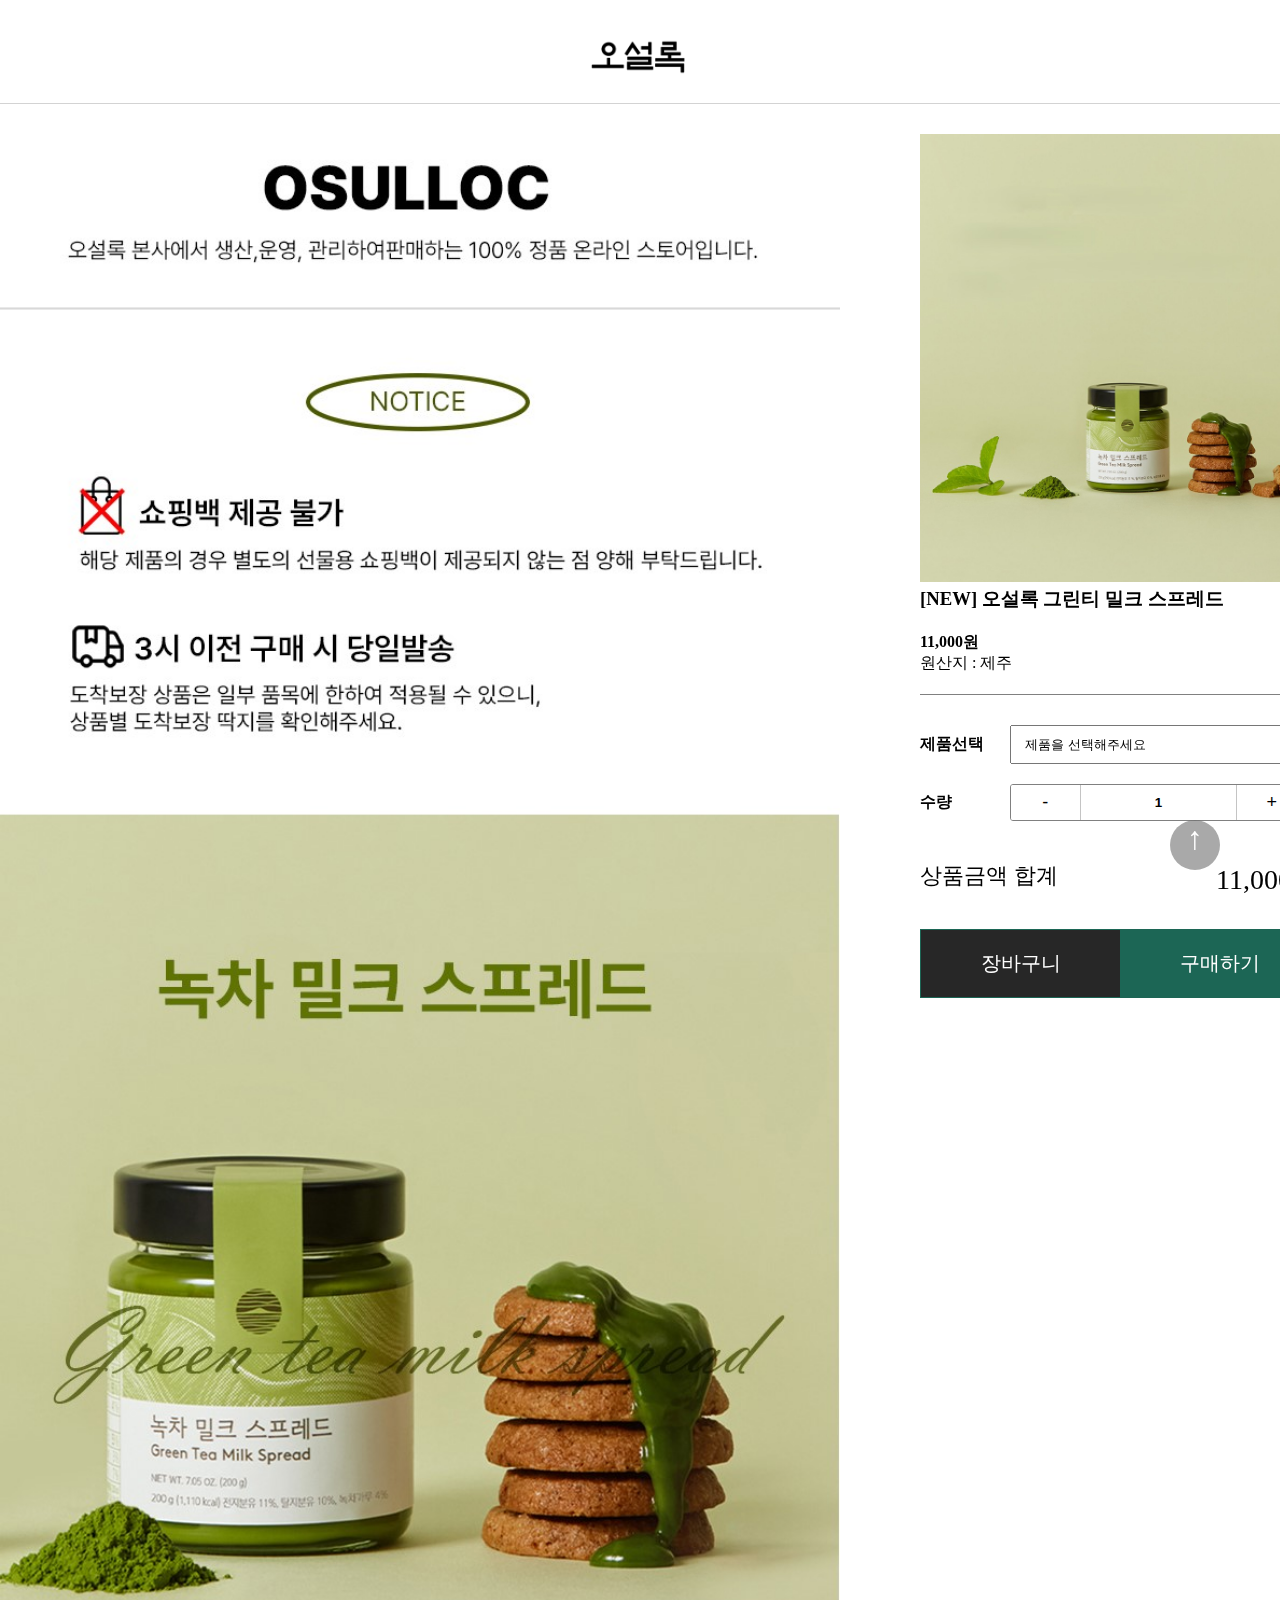
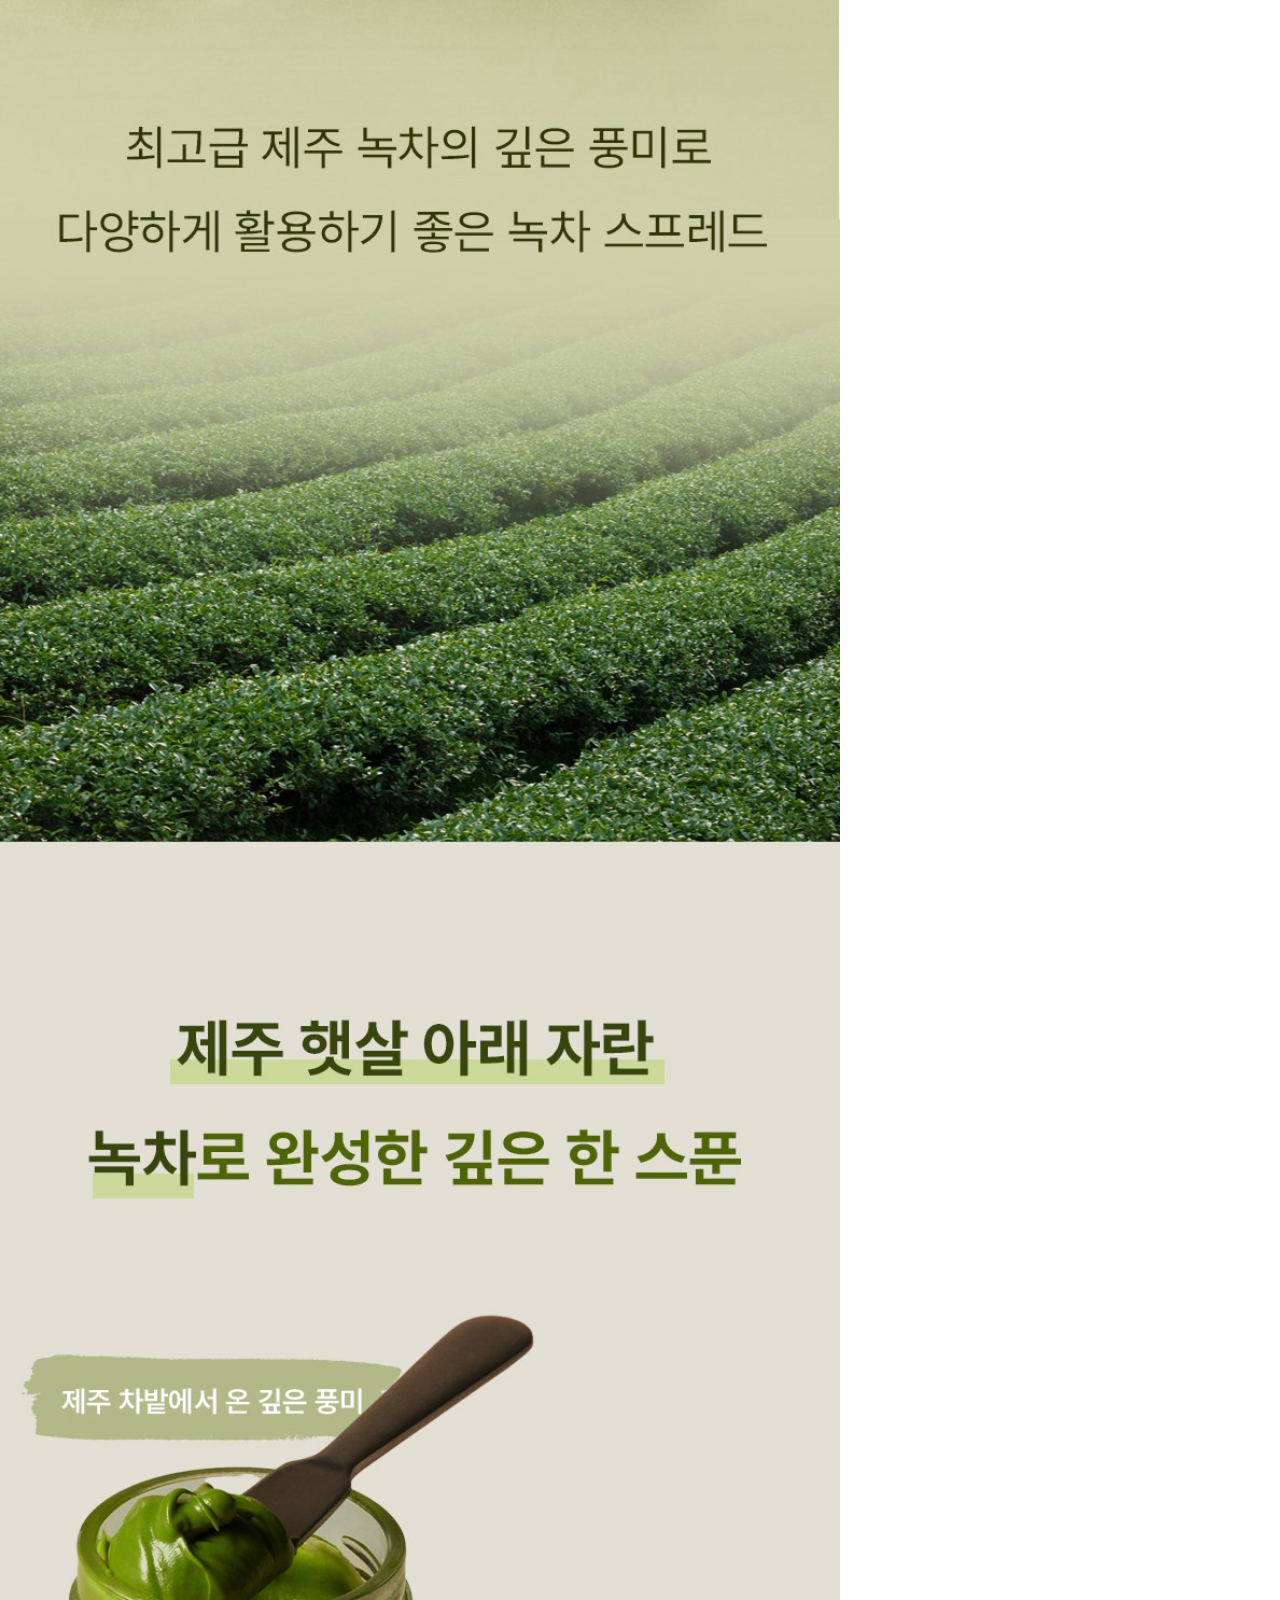
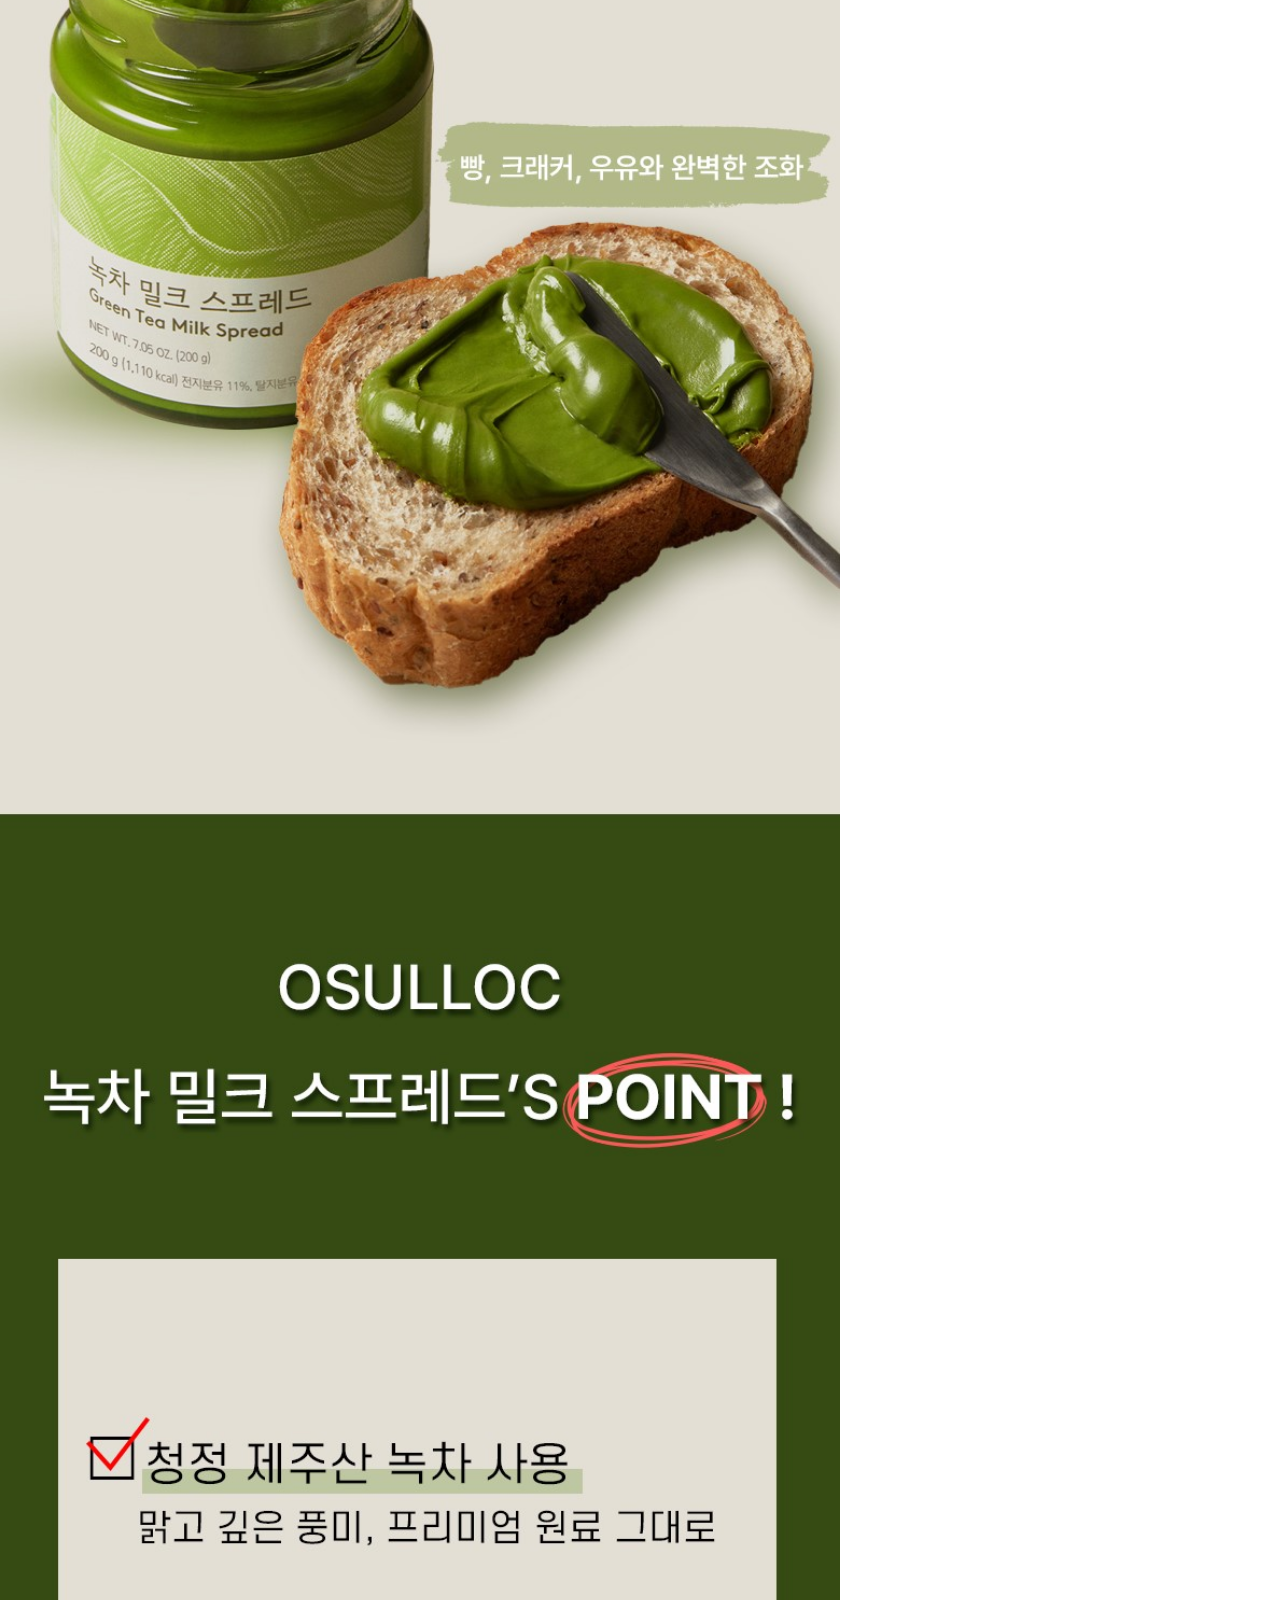
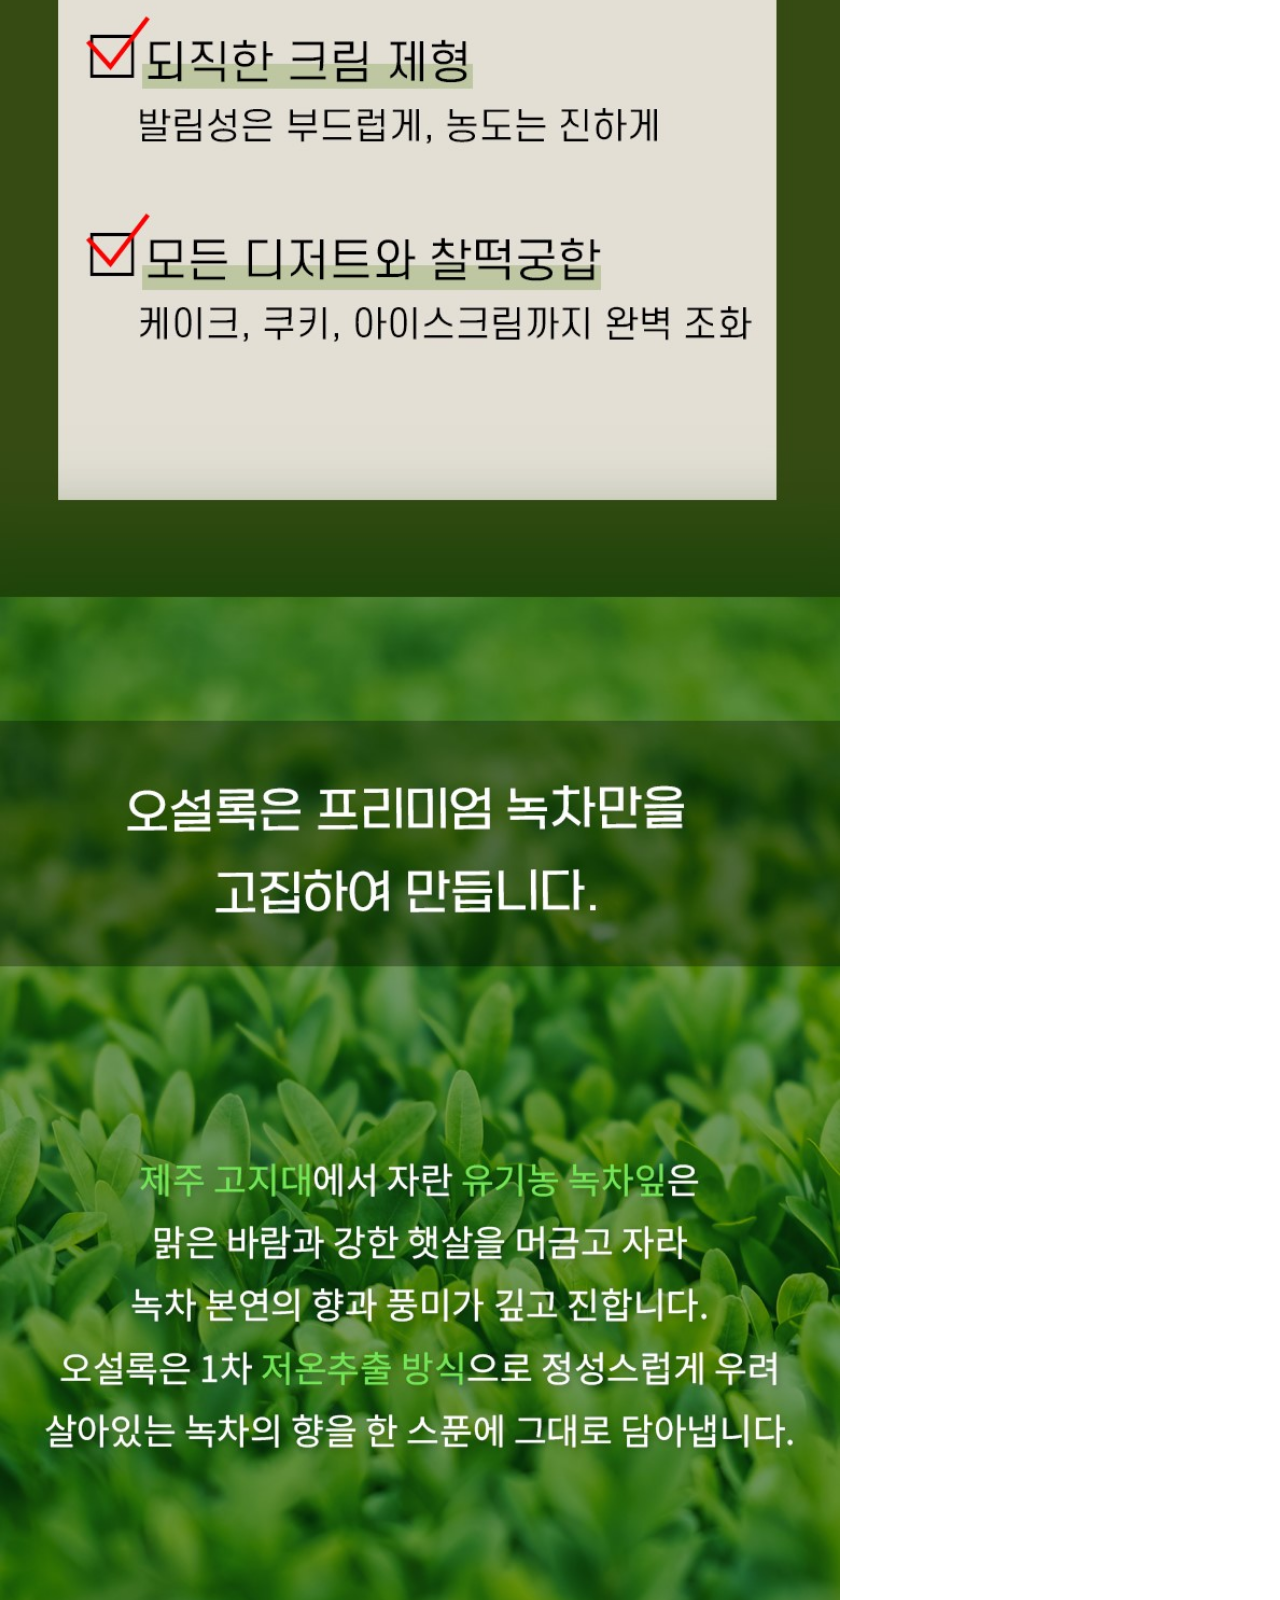
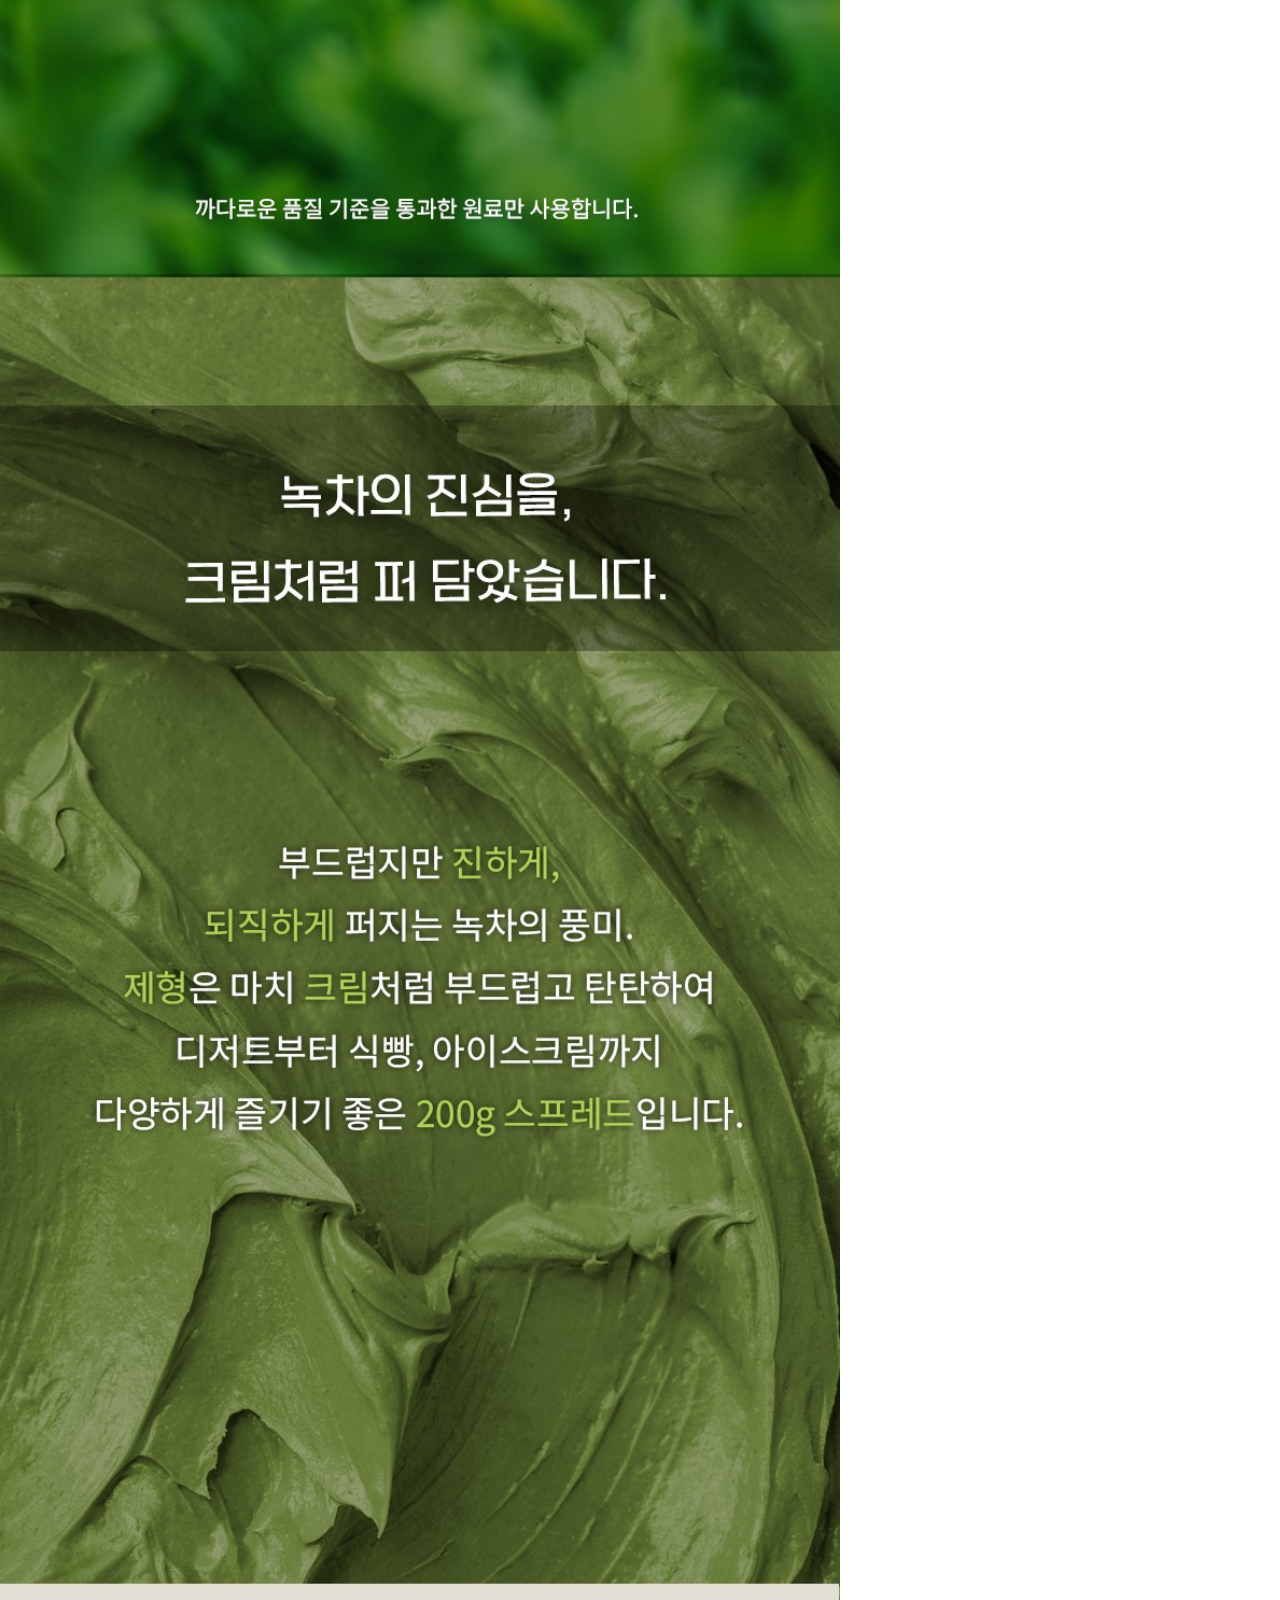
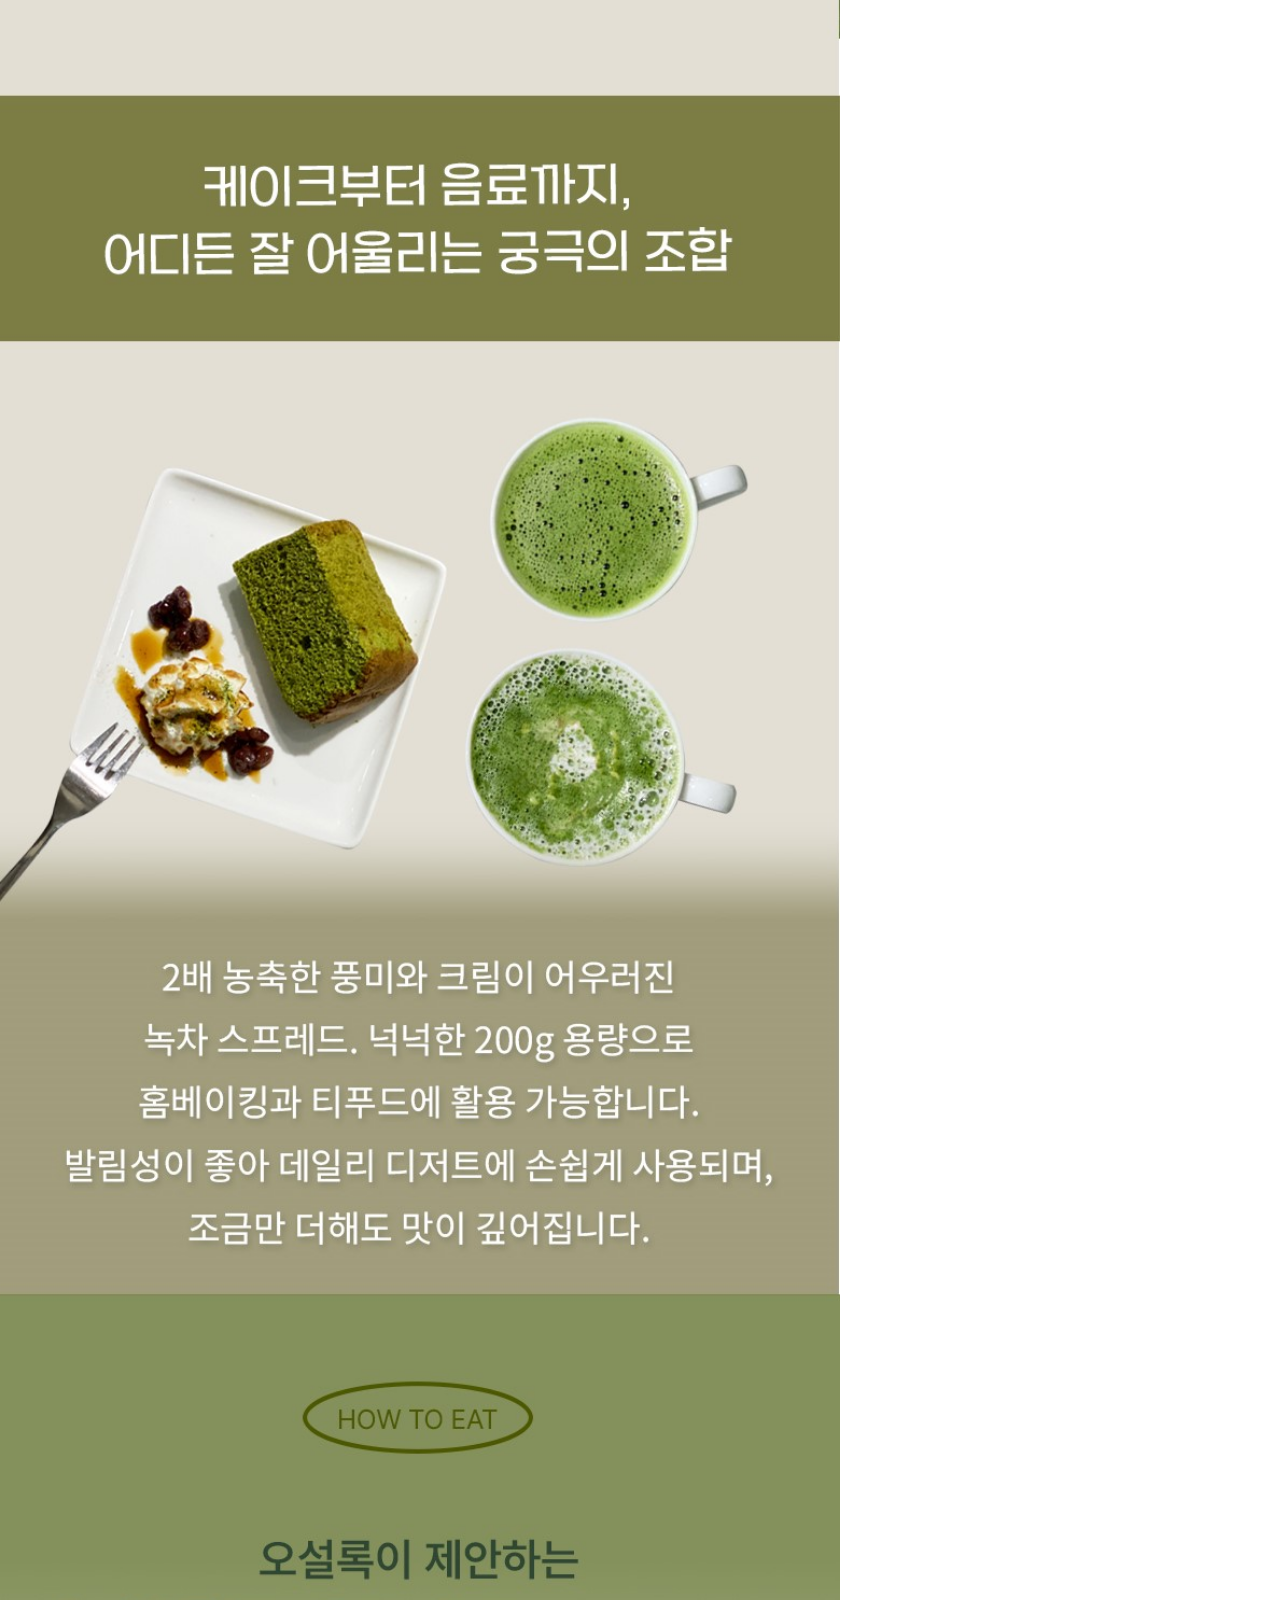
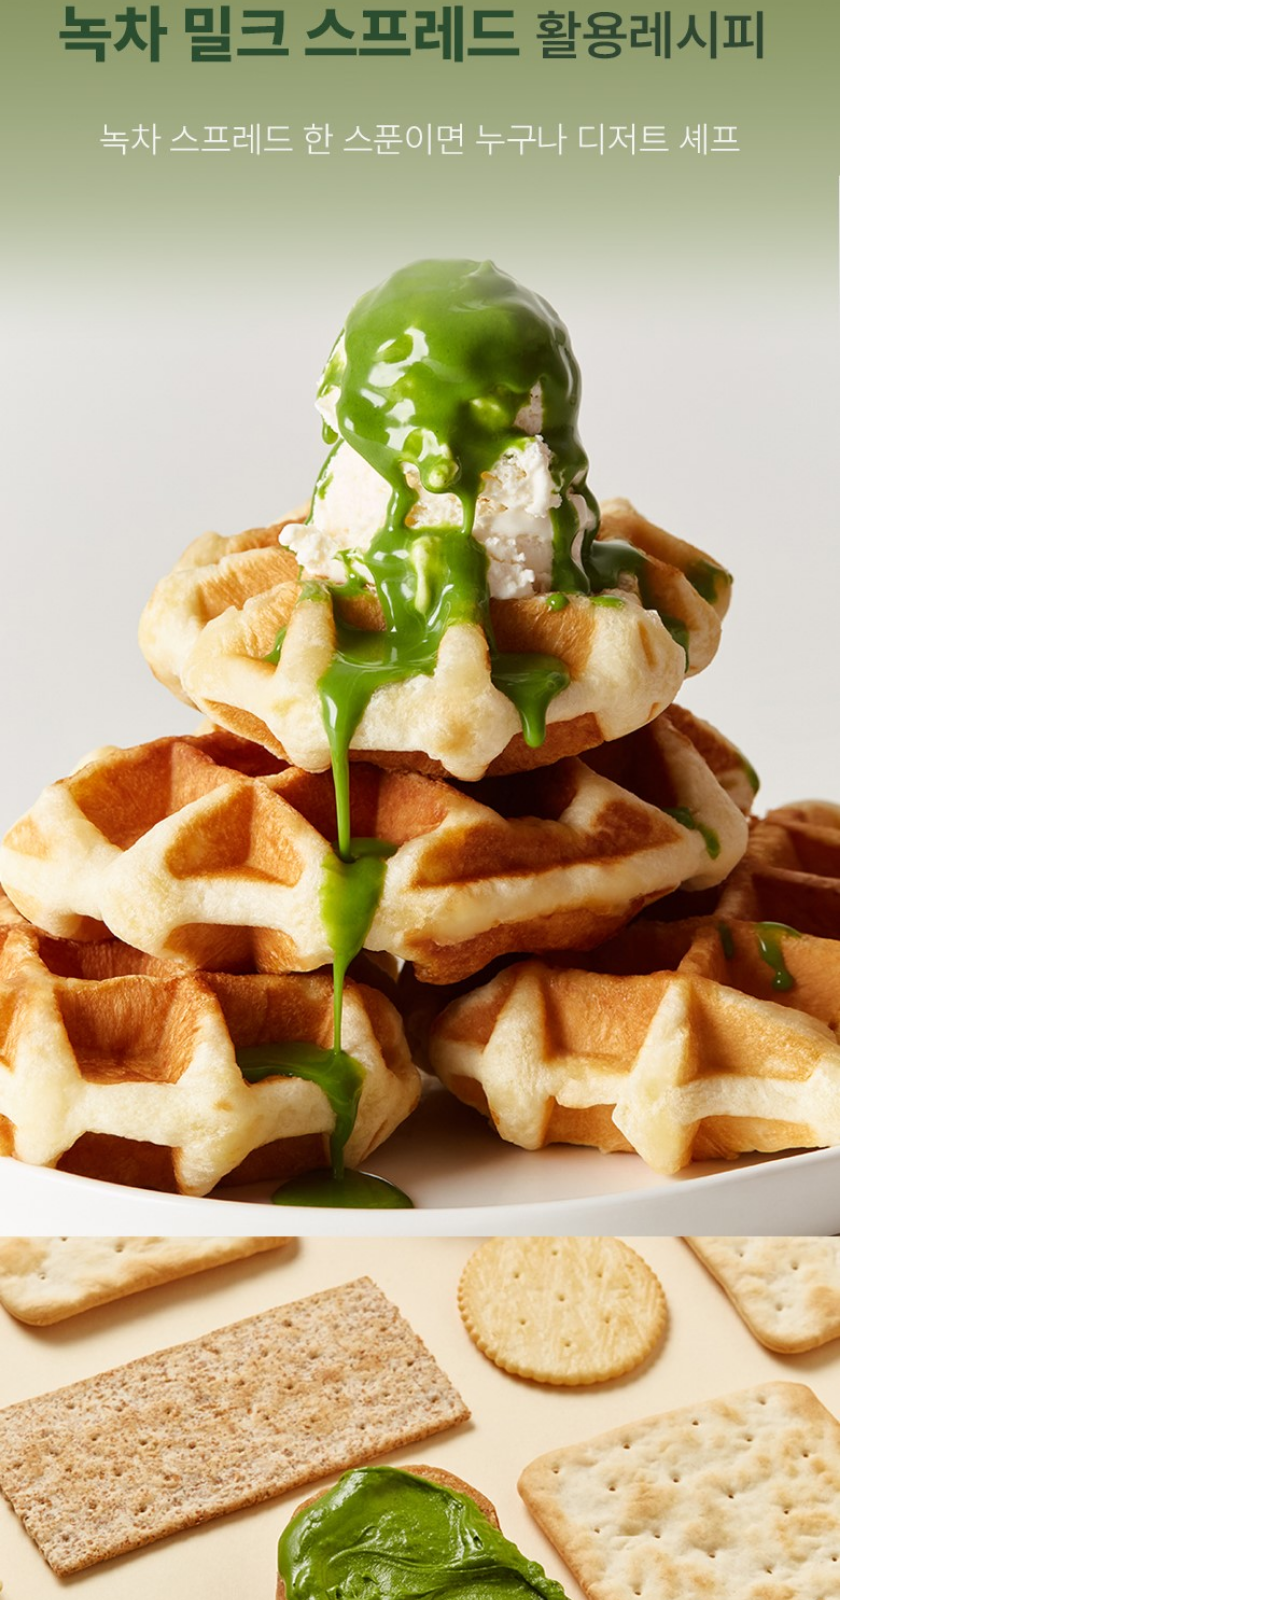
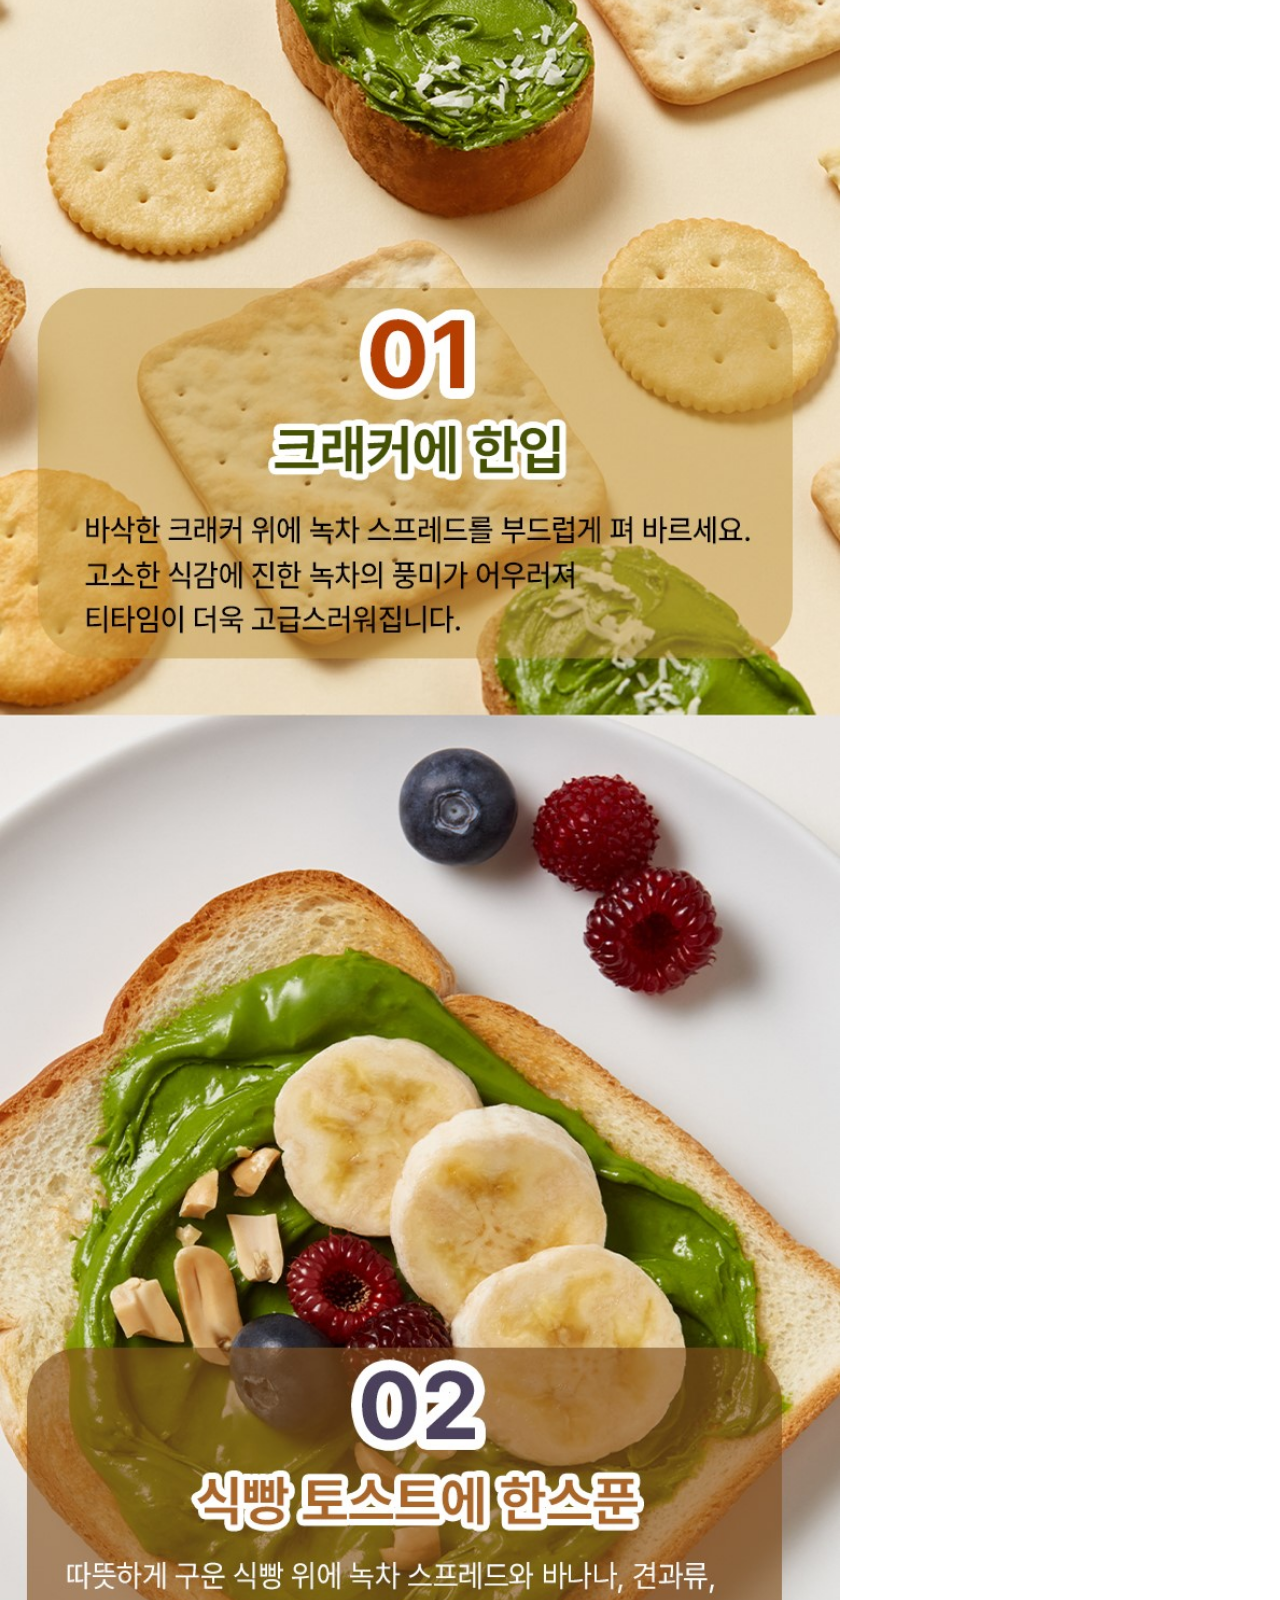
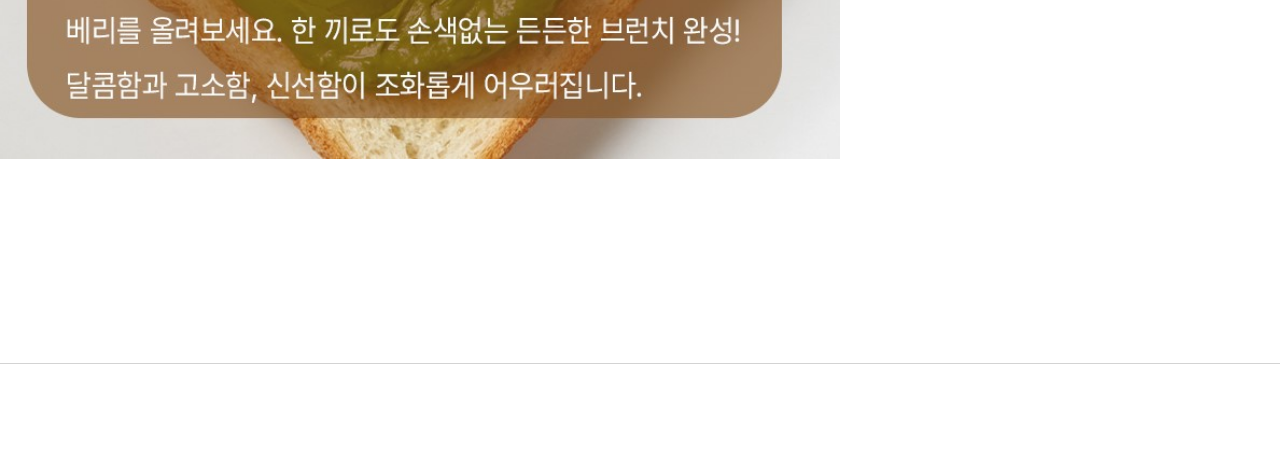
<file: detail1.html>
<!DOCTYPE html>
<html lang="en">
<head>
    <meta charset="utf-8">
    <meta http-equiv="X-UA-Compatible" content="IE=edge">
    <meta name="viewport" content="width=device-width, initial-scale=1">
    <title>Detail_Page</title>
    <link rel="icon" href="img/favicon.ico" type="image/x-icon">
    <!-- Bootstrap -->
    <!-- <link href="css/bootstrap.min.css" rel="stylesheet"> -->
    <!-- <link href="ionicons/css/ionicons.min.css" rel="stylesheet"> -->
    <!-- <link href="css/animate.min.css" rel="stylesheet"> -->
    <!-- <link href="css/aos.css" rel="stylesheet"> -->
    <!-- main style -->
    <!-- <link href="css/style.css" rel="stylesheet"> -->
    <link href="css/detail.css" rel="stylesheet">
	<!-- <link rel='stylesheet' href='https://fonts.googleapis.com/css?family=Ubuntu'> -->
    <!-- <link rel="stylesheet" href="css/style.css"> -->
</head>
<body>
    <!-- Preloader -->
    <div id="preloader">
        <div id="status">
            <div class="preloader" aria-busy="true" aria-label="Loading, please wait." role="progressbar">
            </div>
        </div>
    </div>
    <!-- ./Preloader -->

    <!-- Detail 시작 -->
    <div class="detail_wrap">
        <!--상세페이지 헤더 시작-->
        <div class="detail_header">
            <a href="#" class="detail_header_text"><img src="./img/detail/header 오설록 타이틀.png"></a>
        </div>
        <!--상세페이지 헤더 끝-->
        
        <!--상세페이지 콘텐츠 시작-->
        <div class="detail_content">
            <!-- 좌측 이미지 시작 -->
            <div class="detail_img_wrap">
                <img class="detail_img" src="./img/detail/오설록.jpg" width="840px">
            </div>
            <!-- 좌측 이미지 끝 -->

            <!-- 우측 영역 시작-->
            <div class="detail_info_wrap">
                <div class="detail_info_area">
                    <!-- 우측 이미지 시작 -->
                    <img src="img/detail/오설록 상세 이미지.jpg" width="400px">
                    <!-- 우측 이미지 끝 -->

                    <!-- 우측 상단 설명 시작 -->
                    <div class="detail_info">
                        <h3>[NEW] 오설록 그린티 밀크 스프레드</h3>
                        <h4><span class="detail_price"></span>원</h4>
                        <p>원산지 : 제주 </p>
                    </div>
                    <!-- 우측 상단 설명 끝 -->

                    <!-- 우측 선택 부분 시작 -->
                    <div class="detail_info_table">
                        <table>
                            <tr>
                                <th>
                                    제품선택
                                </th>
                                <td>
                                    <select class="detail_select">
                                        <option value="">제품을 선택해주세요</option>
                                        <option value="1">녹차 밀크 스프레드</option>
                                        <!-- <option value="2">오설록2</option> -->
                                    </select>
                                </td>
                            </tr>
                            <tr>
                                <th>
                                    수량
                                </th>
                                <td>
                                    <div class="quantity-box">
                                        <!-- <input type="number" id="counting" name="quantity" min="1" max="50" step="1" value="1"> -->
                                        <button class="minus">-</button>
                                        <input type="number" class="quantity-input" id="counting" value="1" min="1" max="50" readonly/>
                                        <button class="plus">+</button>
                                    </div>
                                </td>
                            </tr>
                        </table>
                    </div>
                    <!-- 우측 선택 부분 끝 -->

                    <!-- 상품 합계 시작-->
                    <div class="detail_info_total">
                        <p>상품금액 합계</p>
                        <p class="detail_total_price"><span class="detail_price"></span>원</p>
                    </div>
                    <!-- 상품 합계 끝-->

                    <!-- 하단 버튼 시작 -->
                    <div class="detail_info_btn">
                        <button>장바구니</button>
                        <button>구매하기</button>
                    </div>
                    <!-- 하단 버튼 끝-->

                </div>
            </div>
            <!-- 우측 영역 끝-->
        </div>
        <!--상세페이지 콘텐츠 끝-->

        <!--상세페이지 푸터 시작-->
        <div class="detail_footer">
            
        </div>
        <!--상세페이지 푸터 끝-->

        <!-- 탑 버튼 -->
        <div class="detail_top_button">
            <span>↑</span>
        </div>

    </div>
    <!-- Detail 끝 -->

    
     <!-- jQuery -->
    <script src="js/jquery.js"></script>
    <!-- Swiper JS -->
    <!-- <script src="https://cdn.jsdelivr.net/npm/swiper@11/swiper-bundle.min.js"></script> -->
    <!--  plugins  -->
    <!-- <script src="js/bootstrap.min.js"></script> -->
    <script src="js/plugins.js"></script>
    <!-- <script src="js/aos.js"></script> -->
    <script src="js/jquery.form.js"></script>
    <script src="js/jquery.validate.min.js"></script>
    <script>
        //  $('#counting').on('input', function () {
        //     const value = parseFloat($(this).val());

        //     if (!isNaN(value) && value <= 0) {
        //     alert('수량은 1 이상이어야 합니다.');
        //     $(this).val(1); // 잘못된 값이면 다시 1로 되돌림 (필요에 따라 제거 가능)
        //     }
        //     if (value > 50) {
        //     alert('수량은 50개 미만이어야 합니다.');
        //     $(this).val(1); // 잘못된 값이면 다시 1로 되돌림 (필요에 따라 제거 가능)
        //     }
        // });

        // 여기서 금액 설정
        var price= 11000;
        
        $(document).ready(function () {
            $('.detail_price').text((parseInt(price).toLocaleString('ko-KR')));

            $('.detail_top_button').on('click', function () {
                $('html, body').animate({ scrollTop: 0 }, 500);
            });

        });


        $('.plus').on('click', function () {
            const $input = $(this).siblings('.quantity-input');
            let val = parseInt($input.val()) || 1;
            $input.val(val + 1);

            if (val >  49) {
                $input.val(val - 1);
                alert("수량은 50개를 초과할 수 없습니다.");
                $input.val(50);
            }

            const value = parseFloat($('#counting').val());
            $('.detail_total_price').text((parseInt(value)*price).toLocaleString('ko-KR') + "원");
        });
        
        $('.minus').on('click', function () {
            const $input = $(this).siblings('.quantity-input');
            let val = parseInt($input.val()) || 1;
            if (val > 1) {
                $input.val(val - 1);
            } else {
                alert("수량은 1 이상이어야 합니다.");
                $input.val(1);
            }

            const value = parseFloat($('#counting').val());
            $('.detail_total_price').text((parseInt(value)*price).toLocaleString('ko-KR') + "원");
        });

    </script>

    <!--  main script  -->
    <!-- <script src="js/custom.js"></script> -->

</body>
</html>
</file>
<file: css/style.css>
/*
* Resume template
* Created by : Ahmed Essa
* website : www.ahmedessa.net
*/


/* Table of Content
==================================================
	- Google fonts & font family -
	- typography -
	- General -
    - Preloader -
	- Header -
    - home section -
    - About section -
    - experience section -
    - projects section -
    - Contact section -
    - Responsive media queries -
*/


/* Google fonts & font family
==================================================*/

@import 'https://fonts.googleapis.com/css?family=Lato:100,100i,300,300i,400,400i,700,700i,900,900i|Open+Sans:300,300i,400,400i,600,600i,700,700i,800,800i|Playfair+Display:400,400i,700,700i,900,900i';

/*
font-family: 'Playfair Display', serif;
font-family: 'Lato', sans-serif;
font-family: 'Open Sans', sans-serif;
*/


/* typography
==================================================*/

h1 {
    font-family: 'Playfair Display', serif;
    font-size: 80px;
    line-height: 70px;
	color: #cc99ff;
}

h4 {
    font-family: 'Lato', sans-serif;
    text-transform: capitalize;
    letter-spacing: 2px;
    position: relative;
    color: #425BB5;
    margin-left: 40px;
    font-weight: 700;
}

h4:before {
    position: absolute;
    width: 30px;
    left: -40px;
    content: "";
    display: block;
    height: 2px;
    background: #425BB5;
    top: 9px;
}


/* General
==================================================*/

body {
    font-family: 'Open Sans', sans-serif;
    font-size: 14px;
    line-height: 24px;
}

.size-50 {
    font-size: 50px;
    line-height: 50px
}

.h-50 {
    height: 50px;
}

/* video
================================================*/
#video_wrap{
    width: 100%; height: 940px; overflow: hidden;margin: 0px auto; position: relative;
}
video {height: 100%;position: absolute;left: 50%; margin-left: -960px;}

/* preloader
==================================================*/

#preloader {
    position: fixed;
    top: 0;
    left: 0;
    right: 0;
    bottom: 0;
    background-color: #fff;
    z-index: 10000
}

#status,
.preloader {
    top: 50%;
    left: 50%;
    position: absolute
}

#status {
    width: 100px;
    height: 100px;
    background-repeat: no-repeat;
    background-position: center;
    margin: -50px 0 0 -50px
}

.preloader {
    height: 40px;
    width: 40px;
    margin-top: -20px;
    margin-left: -20px
}

.preloader:before {
    content: "";
    display: block;
    position: absolute;
    left: -1px;
    top: -1px;
    height: 100%;
    width: 100%;
    -webkit-animation: rotation 1s linear infinite;
    animation: rotation 1s linear infinite;
    border: 2px solid #425BB5;
    border-top: 2px solid transparent;
    border-radius: 100%
}

.preloader>.icon {
    position: absolute;
    top: 50%;
    left: 50%;
    height: 25px;
    width: 10.6px;
    margin-top: -12.5px;
    margin-left: -5.3px;
    -webkit-animation: wink 1s ease-in-out infinite alternate;
    animation: wink 1s ease-in-out infinite alternate
}

@media only screen and (min-width:768px) {
    .preloader {
        height: 60px;
        width: 60px;
        margin-top: -30px;
        margin-left: -30px
    }
    .preloader:before {
        left: -2px;
        top: -2px;
        border-width: 2px
    }
    .preloader>.icon {
        height: 37.5px;
        width: 15.9px;
        margin-top: -18.75px;
        margin-left: -7.95px
    }
}

@media only screen and (min-width:1200px) {
    .preloader {
        height: 60px;
        width: 60px;
        margin-top: -30px;
        margin-left: -30px
    }
    .preloader>.icon {
        height: 50px;
        width: 21.2px;
        margin-top: -25px;
        margin-left: -10.6px
    }
}

@-webkit-keyframes rotation {
    from {
        -webkit-transform: rotate(0);
        transform: rotate(0)
    }
    to {
        -webkit-transform: rotate(359deg);
        transform: rotate(359deg)
    }
}

@keyframes rotation {
    from {
        -webkit-transform: rotate(0);
        transform: rotate(0)
    }
    to {
        -webkit-transform: rotate(359deg);
        transform: rotate(359deg)
    }
}

@-webkit-keyframes wink {
    from {
        opacity: 0
    }
    to {
        opacity: 1
    }
}

@keyframes wink {
    from {
        opacity: 0
    }
    to {
        opacity: 1
    }
}


/* Header
==================================================*/

header {
    text-align: center;
    -webkit-transition: all .5s;
    transition: all .5s;
    height: 65px;
}

nav ul {
    display: inline-block;
    padding-left: 0;
    list-style: none;
    padding: 20px;
    margin-bottom: 0;
    -webkit-transition: all .5s;
    transition: all .5s;
}

nav li {
    display: inline-block;
    margin: 10px;
}

nav li a {
    text-transform: uppercase;
    letter-spacing: 2px;
    color: #fff;
    font-size: 11px;
    font-weight: bold;
}

.bg-nav {
    background: rgba(225,225,225,0.7 );
    border-bottom: 1px solid #f3f3f3
}

.bg-nav ul {
    padding: 10px;
}

a:focus {
    color: #444;
    text-decoration: none;
}

a:hover {
    color:  #425BB5;
    text-decoration: none;
}

a.active {
    color: #425BB5;
}


/* home section
==================================================*/

#home {
		/* background: url(../video/개인웹사이트\ 표지.mp4); */
		background-size: cover;
		height: 100vh;
		
}
@media only screen and (min-width:1200px) {
	

	#home .container h2{
		width:500px;
		
		font-size:90px;
		color:#425BB5;
		margin:50px 0 0 150px;
		font-family: 'Lato', sans-serif;
	}

	.table-cell {
		display: table-cell;
		vertical-align: top;
		padding-top:100px;
		
	}
	.table-cell h1{
		color:#fff;
		padding-top:100px;
	}
	.disply-table {
		display: table;
		height: 100vh;
		
	}
	.box{
		width:600px;
		height:50vh;
		position:absolute;
		top:40%;
		left:40%;
		transform:translate(50%, -50%);
		
	}
	.dia{
		width:300px;
		margin:230px 0 0 200px;
		
		
	}
	.dia img{
		width:100%;
		display:block;
	}
	.box h4{
		font-size:20px;
		margin-top:50px;
		color:#fff;
	}
	.box h4:before {
		position: absolute;
		width: 30px;
		left: -40px;
		content: "";
		display: block;
		height: 2px;
		background: #fff;
		top: 9px;
	}
}
@media (min-width:501px)and (max-width:1199px){
	h1 {
        font-family: 'Playfair Display', serif;
        font-size: 50px;
        line-height: 50px;
    }
    #home,
    .disply-table {
        height: 100vh;
    }
   
	.disply-table h1{
		color:#fff;
		margin-top:100px;
	}
	.container h2{
		text-align:center;
		font-size:90px;
		color:#425BB5;
		font-family: 'Lato', sans-serif;
	}
	
	.dia{
		width:250px;
		margin:50px 0 0 250px;
		
	}
	.dia img{
		width:100%;
		display:block;
	}
	.box h4{
		font-size:18px;
		margin:30px 0 0 150px;
		color:#fff;
		
		
	}
	.box h4:before {
		position: absolute;
		width: 30px;
		left:-40px;
		content: "";
		display: block;
		height: 2px;
		background: #fff;
		top: 9px;
	}
}	


/* about section
==================================================*/

#about {
    padding: 100px 0;
}
@media (max-width:500px) {
    #about {
        padding: 200px 0 100px;
    }
}
#about span{
	color:#425BB5;
	font-weight:600;
}

.about-img-div img {
    display: flex;
    justify-content: flex-end;  /* 오른쪽 정렬 */
    align-items: flex-end;       /* 하단 기준 정렬 */
    position: relative;
    height: 100%;
}

/* .about-border {
    position: absolute;
    border: 10px solid rgba(153,107,187,0.4);
    width: 400px;
    height: 400px;
    top: 40px;
    left: 50px;
    z-index: 1
} */
.h{
	font-size:16px;
	font-weight:600;
	padding-top:20px;
}

.h-1{
	padding:30px 0 10px;
	font-weight:500;
	color:#4da6ff;
	letter-spacing:5%;
}
.h-3{
	font-weight:600;
    padding-bottom: 60px;
}


/* experience section
==================================================*/

#experience {
    padding: 100px 0 40px;
    background: #f4f4f4;
}

.experience-row {
    padding: 20px 0;
    border-bottom: 1px solid #ddd;
}

.experience-row h3 {
    font-family: 'Lato', sans-serif;
    text-transform: capitalize;
    letter-spacing: 2px;
    color: #425BB5;
    font-size: 16px;
    font-weight: bold
}

.experience-row p {
    color: #888;
    margin-top: 20px;
    font-size: 15px;
}

.experience-row .date {
    color: #000;
    font-size: 17px;
}

.timeline {
    padding-left: 0;
    list-style: none;
    position: relative;
}

.timeline:before {
    background-color: black;
    content: '';
    margin-left: -1px;
    position: absolute;
    top: 0;
    left: 2em;
    width: 2px;
    height: 100%;
}

.timeline-event {
    position: relative;
}
.timeline-event{
		width:50%;
		float:left;
}

.timeline-event:hover .timeline-event-icon {
    -webkit-transform: rotate(-45deg);
    transform: rotate(-45deg);
    background-color: #425BB5;
}

.timeline-event:hover .timeline-event-thumbnail {
    box-shadow: inset 40em 0 0 0 #425BB5;
}

.timeline-event-copy {
    padding: 2em;
    position: relative;
    top: -1.875em;
    left: 4em;
    width: 100%;
}

.timeline-event-copy h3 {
    font-size: 1.2em;
}

.timeline-event-copy h4 {
    font-size: 1em;
    margin-bottom: 1em;
}

.timeline-event-copy strong {
    font-weight: 700;
}

.timeline-event-copy p:not(.timeline-event-thumbnail) {
    padding-bottom: 1em;
}

.timeline-event-icon {
    -webkit-transition: -webkit-transform 0.2s ease-in;
    transition: -webkit-transform 0.2s ease-in;
    transition: transform 0.2s ease-in;
    transition: transform 0.2s ease-in, -webkit-transform 0.2s ease-in;
    -webkit-transform: rotate(45deg);
    transform: rotate(45deg);
    background-color: #425BB5;
    outline: 10px solid #f3f3f3;
    display: block;
    margin: 0.5em 0.5em 0.5em -0.5em;
    position: absolute;
    top: 0;
    left: 2em;
    width: 1em;
    height: 1em;
}

.timeline-event-thumbnail {
    -moz-transition: box-shadow 0.5s ease-in 0.2s;
    -o-transition: box-shadow 0.5s ease-in 0.1s;
    -webkit-transition: box-shadow 0.5s ease-in;
    -webkit-transition-delay: 0.2s;
    -webkit-transition: box-shadow 0.5s ease-in 0.2s;
    transition: box-shadow 0.5s ease-in 0.1s;
    color: white;
    font-size: 12px;
    font-weight: bold;
    background-color: #0096886e;
    box-shadow: inset 0 0 0 0em #425BB5;
    display: inline-block;
    margin-bottom: 1.2em;
    padding: 0.25em 1em 0.2em 1em;
}
/* skill section
==================================================*/
#skills{
	/* background:; */
	padding:50px;
}
.skill-box {
  width: 80%;
  padding: 20px;
  max-width: 1200px;
  margin:0 auto;
  
}
.skill-box > h3 {
  margin-bottom: 15px;
  color: #333;
}
.skill-box > .skills-circle > ul {
  padding: 0;
  text-align: center;
  list-style-type: none;
  
}
.skill-box > .skills-circle > ul > li {
  width: 150px;
  height: 150px;/*원크기조정가능*/
  background-color: #aaa;/*1.bar 채워지지않은 비워있는 color*/
  border-radius: 50%;
  position: relative;
  display: inline-block;
  overflow: hidden;
  margin: 10px;
}

.skill-box > .skills-circle > ul > li > span {
  color: #7a7;
  font-size:35px;
  padding:1.5em;
}
.skill-box > .skills-circle > ul > li > span.text, .skill-box > .skills-circle > ul > li > span ~ b {
  top: 50%;
  left: 50%;
  position: absolute;
  transform: translate(-50%, -50%);
  margin-top: -8px;
  z-index: 1;
}
.skill-box > .skills-circle > ul > li > span.text ~ b, .skill-box > .skills-circle > ul > li > span ~ b ~ b {
  font-weight: normal;
  margin-top: 2em;
}
.skill-box > .skills-circle > ul > li > span.bar-circle-right, .skill-box > .skills-circle > ul > li > span.bar-circle-left {
  border-radius: 50%;
  position: absolute;
  display: block;
  width: 100%;
  height: 100%;
  background: #B0DAB9;/*bar 채워지는 color*/
  clip: rect(0, 75px, 150px, 0);
}
.skill-box > .skills-circle > ul > li > span.bar-circle-left {
  background: #aaa;/*2.bar 채워지지않은 비워있는 color*/
					/*1,2 동시에 바꿔야함*/
}
.skill-box > .skills-circle > ul > li > span.bar-circle-cover {
  display: block;
  width: 95%;
  height: 95%;/*bar 굵기 두껍게 하고싶으면 여기 width랑 height랑 %줄이면됨*/
  border-radius: 50%;
  background-color: #fff;/*bar안에 동그라미 color*/
  z-index: 0;
  position: absolute;
  top: 50%;
  left: 50%;
  transform: translate(-50%, -50%);
}
/* projects section
==================================================*/

#projects {
    padding: 50px 0 60px;
		background:#f8f8f8;
}

#artWorks {
    padding: 50px 0 60px;
		background:#f8f8f8;
}

.portfolio .categories-grid span {
    font-size: 30px;
    margin-bottom: 30px;
    display: inline-block;
}

.artWorks .categories-grid span {
    font-size: 30px;
    margin-bottom: 30px;
    display: inline-block;
}

.portfolio .categories-grid .categories ul li {
    list-style: none;
    margin: 20px 0;
}

.artWorks .categories-grid .categories ul li {
    list-style: none;
    margin: 20px 0;
}

.portfolio .categories-grid .categories ul li a {
    display: inline-block;
    color: #60606e;
    padding: 0 10px;
    margin: 0 14px;
    -webkit-transition: all .2s ease-in-out .2s;
    transition: all .2s ease-in-out .2s;
}

.artWorks .categories-grid .categories ul li a {
    display: inline-block;
    color: #60606e;
    padding: 0 10px;
    margin: 0 14px;
    -webkit-transition: all .2s ease-in-out .2s;
    transition: all .2s ease-in-out .2s;
}

.portfolio .categories-grid .categories ul li a:hover,
.portfolio .categories-grid .categories ul li a:focus {
    text-decoration: none;
}

.artWorks .categories-grid .categories ul li a:hover,
.artWorks .categories-grid .categories ul li a:focus {
    text-decoration: none;
}

.portfolio .categories-grid .categories ul li a.active {
    background-color: #425BB5;
    padding: 0px 20px;
    color: white;
    text-decoration: none;
}

.artWorks .categories-grid .categories ul li a.active {
    background-color: #425BB5;
    padding: 0px 20px;
    color: white;
    text-decoration: none;
}

.portfolio_filter {
    padding-left: 0;
}

.artWorks_filter {
    padding-left: 0;
}

.about_item img {
    width: auto;
    height: 550px; /* 적절히 조절 가능 */
    object-fit: contain;
    display: block;
}

.portfolio_item {
    position: relative;
    margin: 10px 0;
}

.artWorks_item {
    position: relative;
    margin: 10px 0;
}

.img-responsive{
	width:100%;
    display: block;
}

.portfolio_item .portfolio_item_hover {
    position: absolute;
    top: 0px;
    left: 0px;
    height: 100%;
    width: 100%;
    background-color: #425BB5;
    -webkit-transform: translateY(100%);
    transform: translateY(100%);
    opacity: 0;
    -webkit-transition: all .2s ease-in-out;
    transition: all .2s ease-in-out;
    color: #333;
}

.artWorks_item .artWorks_item_hover {
    position: absolute;
    top: 0px;
    left: 0px;
    height: 100%;
    width: 100%;
    background-color: #425BB5;
    -webkit-transform: translateY(100%);
    transform: translateY(100%);
    opacity: 0;
    -webkit-transition: all .2s ease-in-out;
    transition: all .2s ease-in-out;
    color: #333;
}

.portfolio_item .portfolio_item_hover .item_info {
    text-align: center;
    position: absolute;
    top: 50%;
    left: 50%;
    -webkit-transform: translate(-50%, -50%);
    transform: translate(-50%, -50%);
    padding:10px;
    width: 100%;
    font-weight: bold;
}

.artWorks .artWorks_item_hover .item_info {
    text-align: center;
    position: absolute;
    top: 50%;
    left: 50%;
    -webkit-transform: translate(-50%, -50%);
    transform: translate(-50%, -50%);
    padding:10px;
    width: 100%;
    font-weight: bold;
}

.portfolio_item .portfolio_item_hover .item_info span {
    display: block;
    color: #fff;
    font-size: 18px;
    -webkit-transform: translateY(-100px);
    transform: translateY(-100px);
    -webkit-transition: all .3s ease-in-out .3s;
    transition: all .3s ease-in-out .3s;
    opacity: 0;
}

.artWorks_item .artWorks_item_hover .item_info span {
    display: block;
    color: #fff;
    font-size: 18px;
    -webkit-transform: translateY(-100px);
    transform: translateY(-100px);
    -webkit-transition: all .3s ease-in-out .3s;
    transition: all .3s ease-in-out .3s;
    opacity: 0;
}

.portfolio_item .portfolio_item_hover .item_info em {
    font-style: normal;
    display: inline-block;
    background-color: #425BB5;
    padding: 5px 20px;
    color: #fff;
    margin-top: 10px;
    -webkit-transform: translateY(100px);
    transform: translateY(100px);
    -webkit-transition: all .3s ease-in-out .3s;
    transition: all .3s ease-in-out .3s;
    opacity: 0;
    font-size: 10px;
    letter-spacing: 2px;
}

.artWorks_item .artWorks_item_hover .item_info em {
    font-style: normal;
    display: inline-block;
    background-color: #425BB5;
    padding: 5px 20px;
    color: #fff;
    margin-top: 10px;
    -webkit-transform: translateY(100px);
    transform: translateY(100px);
    -webkit-transition: all .3s ease-in-out .3s;
    transition: all .3s ease-in-out .3s;
    opacity: 0;
    font-size: 10px;
    letter-spacing: 2px;
}

.portfolio_item:hover .portfolio_item_hover {
    opacity: 1;
    -webkit-transform: translateX(0);
    transform: translateX(0);
}

.artWorks_item:hover .artWorks_item_hover {
    opacity: 1;
    -webkit-transform: translateX(0);
    transform: translateX(0);
}

.portfolio_item:hover .item_info em,
.portfolio_item:hover .item_info span {
    opacity: 1;
    -webkit-transform: translateX(0);
    transform: translateX(0);
}

.artWorks_item:hover .item_info em,
.artWorks_item:hover .item_info span {
    opacity: 1;
    -webkit-transform: translateX(0);
    transform: translateX(0);
}

.portfolio .categories-grid .categories ul li {
    float: left;
}

.artWorks .categories-grid .categories ul li {
    float: left;
}

.portfolio .categories-grid .categories ul li a {
    padding: 0 10px;
    -webkit-transition: all .2s ease-in-out .2s;
    transition: all .2s ease-in-out .2s;
}

.artWorks .categories-grid .categories ul li a {
    padding: 0 10px;
    -webkit-transition: all .2s ease-in-out .2s;
    transition: all .2s ease-in-out .2s;
}

.portfolio_filter {
    padding-left: 0;
    display: inline-block;
    margin: 0 auto;
    text-align: center;
}

.artWorks_filter {
    padding-left: 0;
    display: inline-block;
    margin: 0 auto;
    text-align: center;
}

.artWorks_btn{
    cursor:pointer;
}

.portfolio-padding {
    padding: 50px 0;
}

.portfolio-inner {
    padding-bottom: 0 !important;
    padding-top: 55px;
}

.modal-content {
    box-shadow: 0 5px 15px rgba(0, 0, 0, 0);
    border: none;
}

.popup-modal {
    background: #fff;
}

.close-popup-modal {
    float: right;
    margin: 20px;
    font-size: 22px;
    opacity: 0;
    cursor: pointer;
    -webkit-transition: all .3s;
    transition: all .3s;
    -webkit-transition-delay: .6s;
    transition-delay: .6s;
    position: fixed;
    z-index: 100000;
    right: 14px;
}

.animatedModal-on .close-popup-modal {
    opacity: 1;
}

.modal-content h2 {
    font-family: 'Playfair Display', serif;
    font-size: 40px;
    line-height: 50px;
}


/* contact
==================================================*/

#contact {
    padding: 30px 0;
    background: #f4f4f4;
}
#contact p{
	
	font-weight:700;
}
#contact-form input,
#contact-form textarea {
    height: 50px;
    margin-bottom: 10px;
    border-radius: 0;
}

#contact-form label {
    display: block;
    margin-bottom: .2em;
    font-size: 13px;
    line-height: 13px;
    font-size: 1.3rem;
    line-height: 1.3rem;
    color: #000;
}

#contact-form label.error {
    margin-top: 10px;
    margin-bottom: 1em;
    font-size: 12px;
    line-height: 12px;
    font-size: 1.2rem;
    line-height: 1.2rem;
    color: #D33E43;
    margin-left: 10px
}

#contact-form input[type="text"].error,
#contact-form input[type="password"].error,
#contact-form input[type="date"].error,
#contact-form input[type="datetime"].error,
#contact-form input[type="datetime-local"].error,
#contact-form input[type="month"].error,
#contact-form input[type="week"].error,
#contact-form input[type="email"].error,
#contact-form input[type="number"].error,
#contact-form input[type="search"].error,
#contact-form input[type="tel"].error,
#contact-form input[type="time"].error,
#contact-form input[type="url"].error,
#contact-form textarea.error {
    border-color: #D33E43
}
textarea {
    resize: none;
}

fieldset {
    border: 0px;
    margin: 0;
    padding: 0
}

.required {
    color: #e9266d
}

#success,
#error {
    display: none
}

#success p,
#error p {
    display: block;
}

#success p {
    color: #425BB5;
    font-size: 15px;
    text-align: center;
    padding: 10px;
    border: 2px solid #425BB5;
    margin-top: 10px;
}

#error p {
    color: #D33E43;
    font-size: 15px;
    text-align: center;
    padding: 10px;
    border: 2px solid #D33E43;
    margin-top: 10px;
}

#submit {
    background-color: #425BB5;
    color: #fff;
    padding: 10px 40px;
    border-radius: 0;
    text-transform: uppercase;
    letter-spacing: 2px;
    font-weight: bold;
    width: 100%;
}

.social {
    padding-left: 0;
    list-style: none;
    margin-top: 20px;
}

.social li {
    float: left;
}

.social li a {
    color: #333;
    font-size: 35px;
    margin-right: 15px;
    transition: all .3s;
    -webkit-transition: all .3s;
}

.social li a:hover {
    color: #425BB5;
}


/* Responsive media queries
==================================================*/

@media (max-width: 991px) {
    .portfolio .categories-grid .categories ul li a {
        padding: 0 2px;
    }
    .artWorks .categories-grid .categories ul li a {
        padding: 0 2px;
    }
}

@media (max-width: 768px) {
    .timeline-event-copy {
        width: 90%;
        left: 2em;
    }
	
}

@media (max-width: 500px) {
    h1 {
        font-family: 'Playfair Display', serif;
        font-size: 50px;
        line-height: 50px;
    }
    #home,
    .disply-table {
        height: 100vh;
    }
    .about-border {
        width: 265px;
    }
    .portfolio .categories-grid .categories ul li {
        list-style: none;
        margin: 10px 0;
    }
    .artWorks .categories-grid .categories ul li {
        list-style: none;
        margin: 10px 0;
    }
	.disply-table h1{
		color:#fff;
		margin-top:100px;
	}
	.container h2{
		text-align:right;
		font-size:60px;
		color:#425BB5;
		font-family: 'Lato', sans-serif;
	}
	.dia{
		width:200px;
		margin:80px 0 0 120px;
		
	}
	.dia img{
		width:100%;
		display:block;
	}
	.box h4{
		font-size:14px;
		margin-top:50px;
		color:#fff;
	}
	.box h4:before {
		position: absolute;
		width: 30px;
		left: -40px;
		content: "";
		display: block;
		height: 2px;
		background: #fff;
		top: 9px;
	}
	.item_info{
	padding-top:30px;
}	
	
}

@media (max-width: 420px) {
    nav li {
        margin: 6px;
    }
    nav li a {
        font-size: 10px;
    }
}

.portfolio_container .col-md-12{padding-left:0;
	padding-right:0;}
.artWorks_container .col-md-12{padding-left:0;
	padding-right:0;}
.item_info{
	padding-top:30px;
}	
.project_btn{display:inline-block;
	padding:5px 20px;
	border:1px solid skyblue;
	border-radius:30px;
	color:#23527c;
    margin-bottom: 10px;}
.project_btn:hover{
    color:#fff;
	background:skyblue;
    transition-duration: .1s;
}
.project_btn_box{text-align:left;
padding-top:10px;}
.artWorks_btn{display:inline-block;
	padding:5px 20px;
	border:1px solid skyblue;
	border-radius:30px;
	color:#23527c;
    margin-bottom: 10px;}
.artWorks_btn:hover{
    color:#fff;
	background:skyblue;
    transition-duration: .1s;
}
.artWorks_btn_box{text-align:left;
padding-top:10px;}
.clear{clear:both;}

.portfolio_item{
    height:230px;
    overflow: hidden;
}
.artWorks_item{
    height:230px;
    overflow: hidden;
}


.portfolio_bg{background:url(../img/portfolio/01.jpg);}
.category{ display: inline-block; margin-left:6px; font-size: 16px; color: #ccc;}
</file>
<file: css/detail.css>
*{
    padding: 0;
    margin: 0;
}
.detail_header{
    width: 100%;
    padding: 20px 0;
    height: auto;
    text-align: center;
    border-bottom: 1px solid lightgray;
}

.detail_header_text{
    margin:0 auto;
    text-decoration: none;
    color: black;
}

.detail_content{
    width: 1320px;
    margin: 30px auto 200px;
    display: flex;
    justify-content: space-between;
    align-items: flex-start;
}

.detail_img_wrap{
    width: 840px;
    /* background-image: url(../img/detail/오설록.jpg); */
    /* background-size: cover; */
    height: auto;
}

.detail_info_wrap{
    width: 400px;
    height: 800px;
    position: sticky;
    top: 35px;
}

.detail_info>h4{
    margin-top: 20px;
}

.detail_info>p{
    margin-bottom: 20px;
}

.detail_info{
    border-bottom: 1px solid gray;
}

.detail_info_table>table{
    text-align: left;
    border-collapse: collapse;
    margin: 20px 0;
    padding: 10px 0;
}

.detail_select{
    width: 100%;
    padding: 10px;  
}

.detail_info_table table th{
    padding: 10px 0;
    padding-right: 20px; 
    width: 70px; 
}
.detail_info_table table td{
    padding: 10px 0;  
}

#counting{
    width: 100%;
    padding: 10px 0;
    text-align: center;
}

.quantity-box {
  display: flex;
  border: 1px solid gray;
  border-radius: 3px;
  overflow: hidden;
}

.quantity-box button {
  width: 130px;
  border: none;
  background: white;
  font-size: 18px;
  cursor: pointer;
}

.quantity-input {
  width: 100px;
  text-align: center;
  border: none;
  border-left: 1px solid rgb(196, 196, 196);
  border-right: 1px solid rgb(196, 196, 196);
  font-weight: bold;
  appearance: textfield; /* 브라우저 기본 ▲▼ 제거 */
}

.quantity-input::-webkit-outer-spin-button,
.quantity-input::-webkit-inner-spin-button {
  appearance: none;
  margin: 0;
}

.detail_info_total{
    display:flex;
    justify-content:space-between;
    padding: 10px 0px;
}

.detail_info_total p:nth-child(1){
    font-size: 22px;
}

.detail_info_total p:nth-child(2){
    font-size: 28px;
}

.detail_info_btn{
    display: flex;
    justify-content: space-between;
    margin: 20px 0;
}
.detail_info_btn button{
    width: 50%;
    border: 1px solid #1c6655;
    padding: 20px 40px;
    cursor: pointer;
    color: white;
    font-size: 20px;
}

.detail_info_btn button:nth-child(1){
    border-right: 0px;
    background-color: rgb(39, 39, 39);
    
}

.detail_info_btn button:nth-child(2){
    background-color:#1c6655
}

.detail_footer{
    height: 105px;
    border-top: 1px solid lightgray;
}

.detail_wrap{
    position: relative;
}

.detail_top_button{
    position: fixed;
    bottom: 30px;
    right: 60px;
    width: 50px;
    height: 50px;
    border-radius: 50%;
    background-color: rgba(112, 112, 112, 0.6);
    text-align: center;
    cursor:pointer;
    border: none;
}

.detail_top_button span{
    font-size: 32px;
    color: white;
}
</file>
